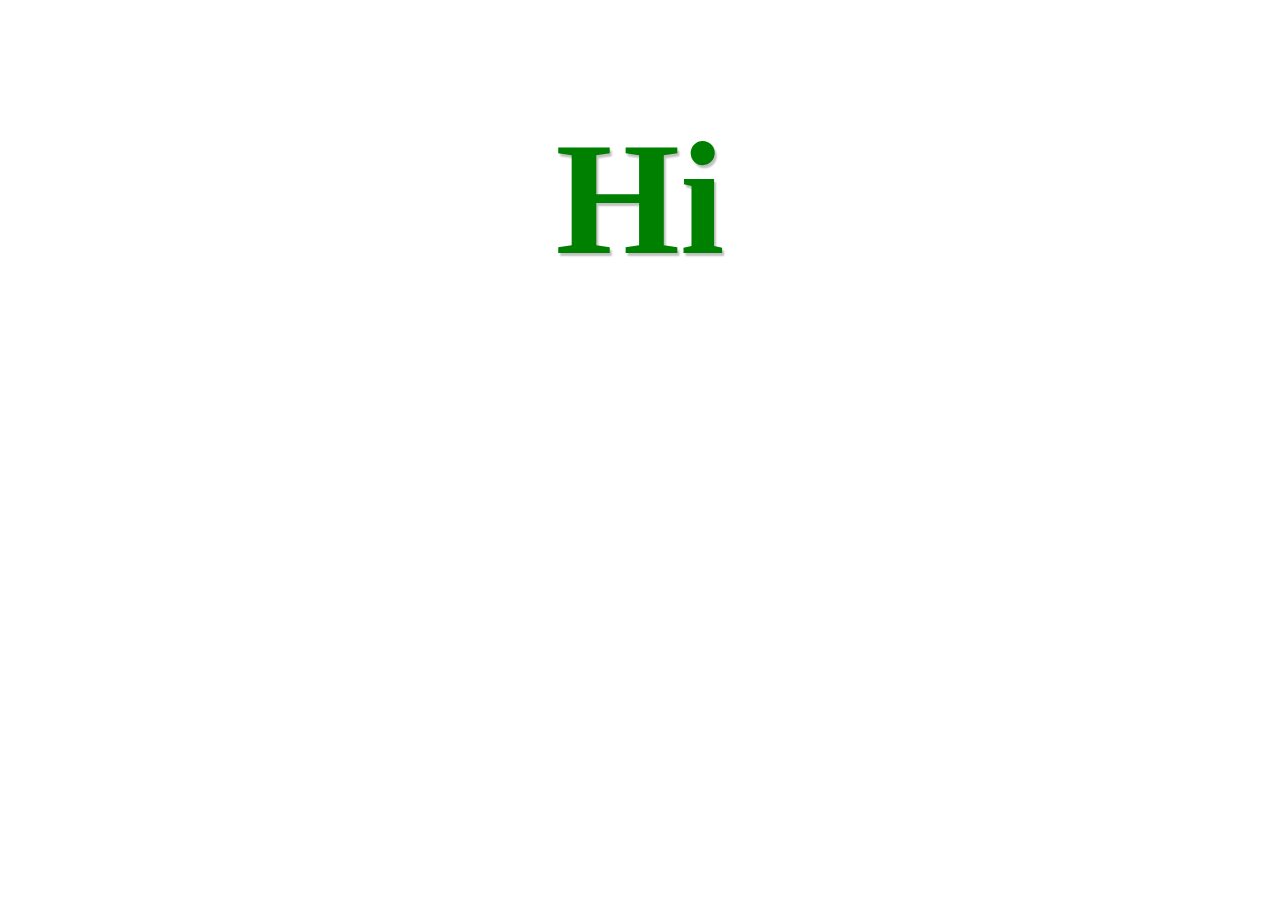
<file: Chapter_6_exercise/index.html>
<!DOCTYPE html>
<html lang="en">
<head>
	<title>Happy New Year Exercise_Chapter_6</title>
	<meta charset="utf-8">
	<link rel="stylesheet" type="text/css" href="main.css">
</head>
<body>
 <main>
	<header>
		<h1></h1>
	</header>
 </main>
 <script
  src="https://code.jquery.com/jquery-3.3.1.min.js"
  integrity="sha256-FgpCb/KJQlLNfOu91ta32o/NMZxltwRo8QtmkMRdAu8="
  crossorigin="anonymous"></script>
 <script src="scripts/main.js"></script>
</body>
</html>
</file>
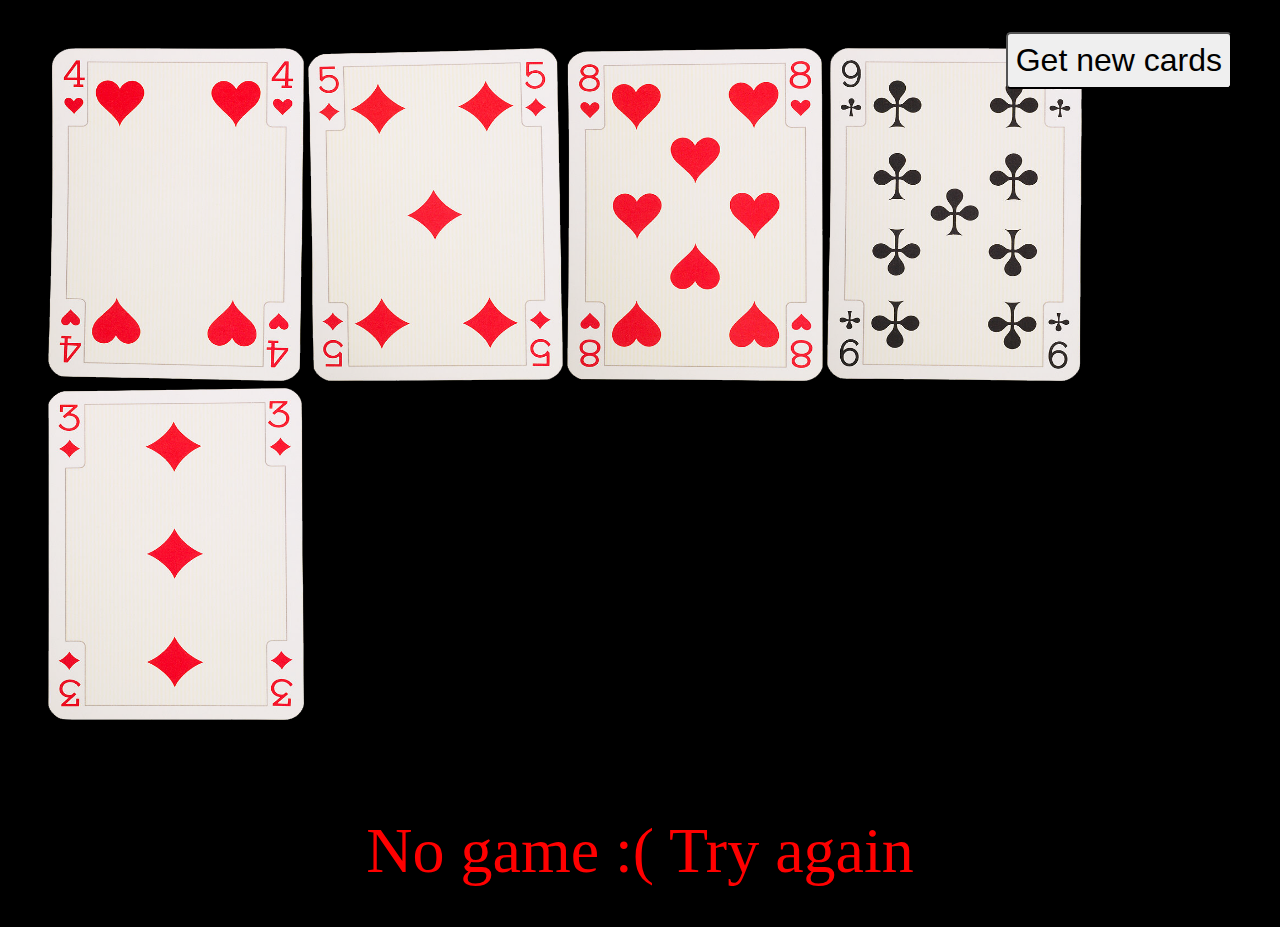
<file: Chapter_6_POKER_exercise/index.html>
<!DOCTYPE html>
<html lang="en">
<head>
	<title>Poker</title>
	<meta charset="utf-8">
	<link rel="stylesheet" type="text/css" href="main.css">
</head>
<body>
 <main>
	<section class="cards">
		<img src="img/Spades/Ace_Spades.png" alt="card1">
		<img src="img/Spades/King_Spades.png" alt="card2">
		<img src="img/Cards.png" alt="card3">
		<img src="img/Cards.png" alt="card4">
		<img src="img/Cards.png" alt="card5">
	</section>
	<button class="newCards">Get new cards</button>
	<section class="msg"></section>
 </main>

 <script src="scripts/main.js"></script>
</body>
</html>
</file>
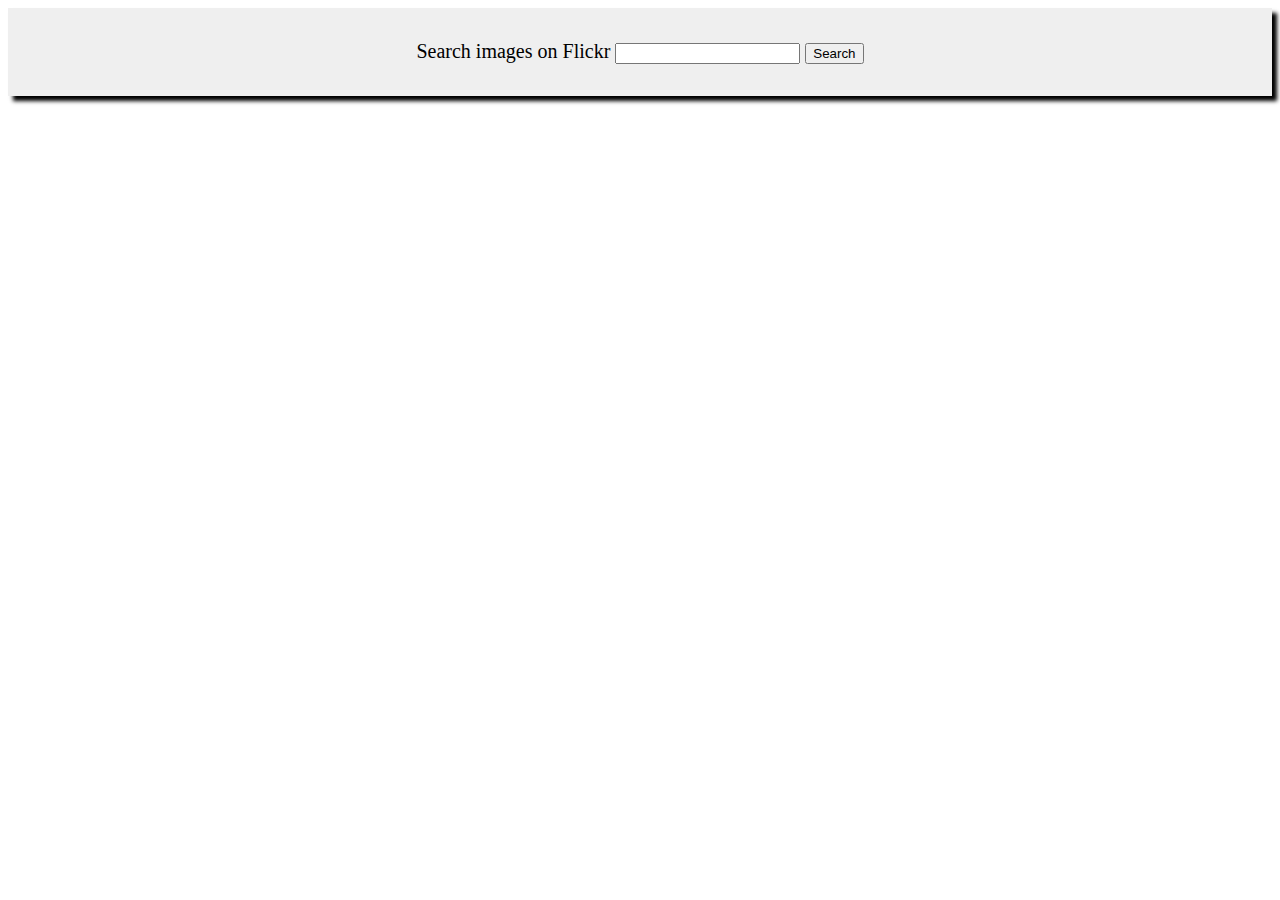
<file: flickr/Chapter_6_flickr_exercise/index.html>
<!DOCTYPE html>
<html lang="en">
<head>
	<title>Exercise_Chapter_6</title>
	<meta charset="utf-8">
	<link rel="stylesheet" type="text/css" href="main.css">
</head>
<body>
	<section>
		<label for="tag">Search images on Flickr</label>
		<input type="text" name="tag" id="tag">
		<button>Search</button>
	</section>
	<p></p>


 <script
  src="https://code.jquery.com/jquery-3.3.1.min.js"
  integrity="sha256-FgpCb/KJQlLNfOu91ta32o/NMZxltwRo8QtmkMRdAu8="
  crossorigin="anonymous"></script>
 <script src="scripts/main.js"></script>
</body>
</html>
</file>
<file: Chapter_6_exercise/main.css>
h1{
	text-align: center;
	text-shadow: 2px 3px 2px silver;
	font-size: 10rem;
	color: green;
}
</file>
<file: Chapter_6_POKER_exercise/main.css>
body{
	margin: 0;
	padding: 0;
	background-color: darkgreen;
	line-height: 1.5rem;
}
main .cards{
	padding: 3rem;
	--width: 73px;
	--height: 95px;
}
main img{
	width: calc(var(--width)*3.5);
	height: calc(var(--height)*3.5);
}

.newCards{
	font-size: 2rem;
	border-radius: .3rem;
	padding: .5rem;
	position: fixed;
	top: 2rem;
	right: 3rem;
}
.newCards:hover{
	color: white;
	background-color: #4c40c1;
	box-shadow: 2px 2px 3px black;
}
.newCards:active{
	color: white;
	background-color: #610f0f;
	box-shadow: 1px 1px 1px black;
}
.msg{
	font-size: 4rem;
	text-align: center;
	color: white;
	text-shadow: 1px 1px 2px black;
}
.red{
	color: red;
}
</file>
<file: flickr/Chapter_6_flickr_exercise/main.css>
body{
	font-size: 20px;
}
section{
	text-align: center;
	margin: 0 0 2rem 0;
	box-shadow: 5px 5px 4px black;
	padding: 2rem;
	background-color: #efefef;
}
</file>
